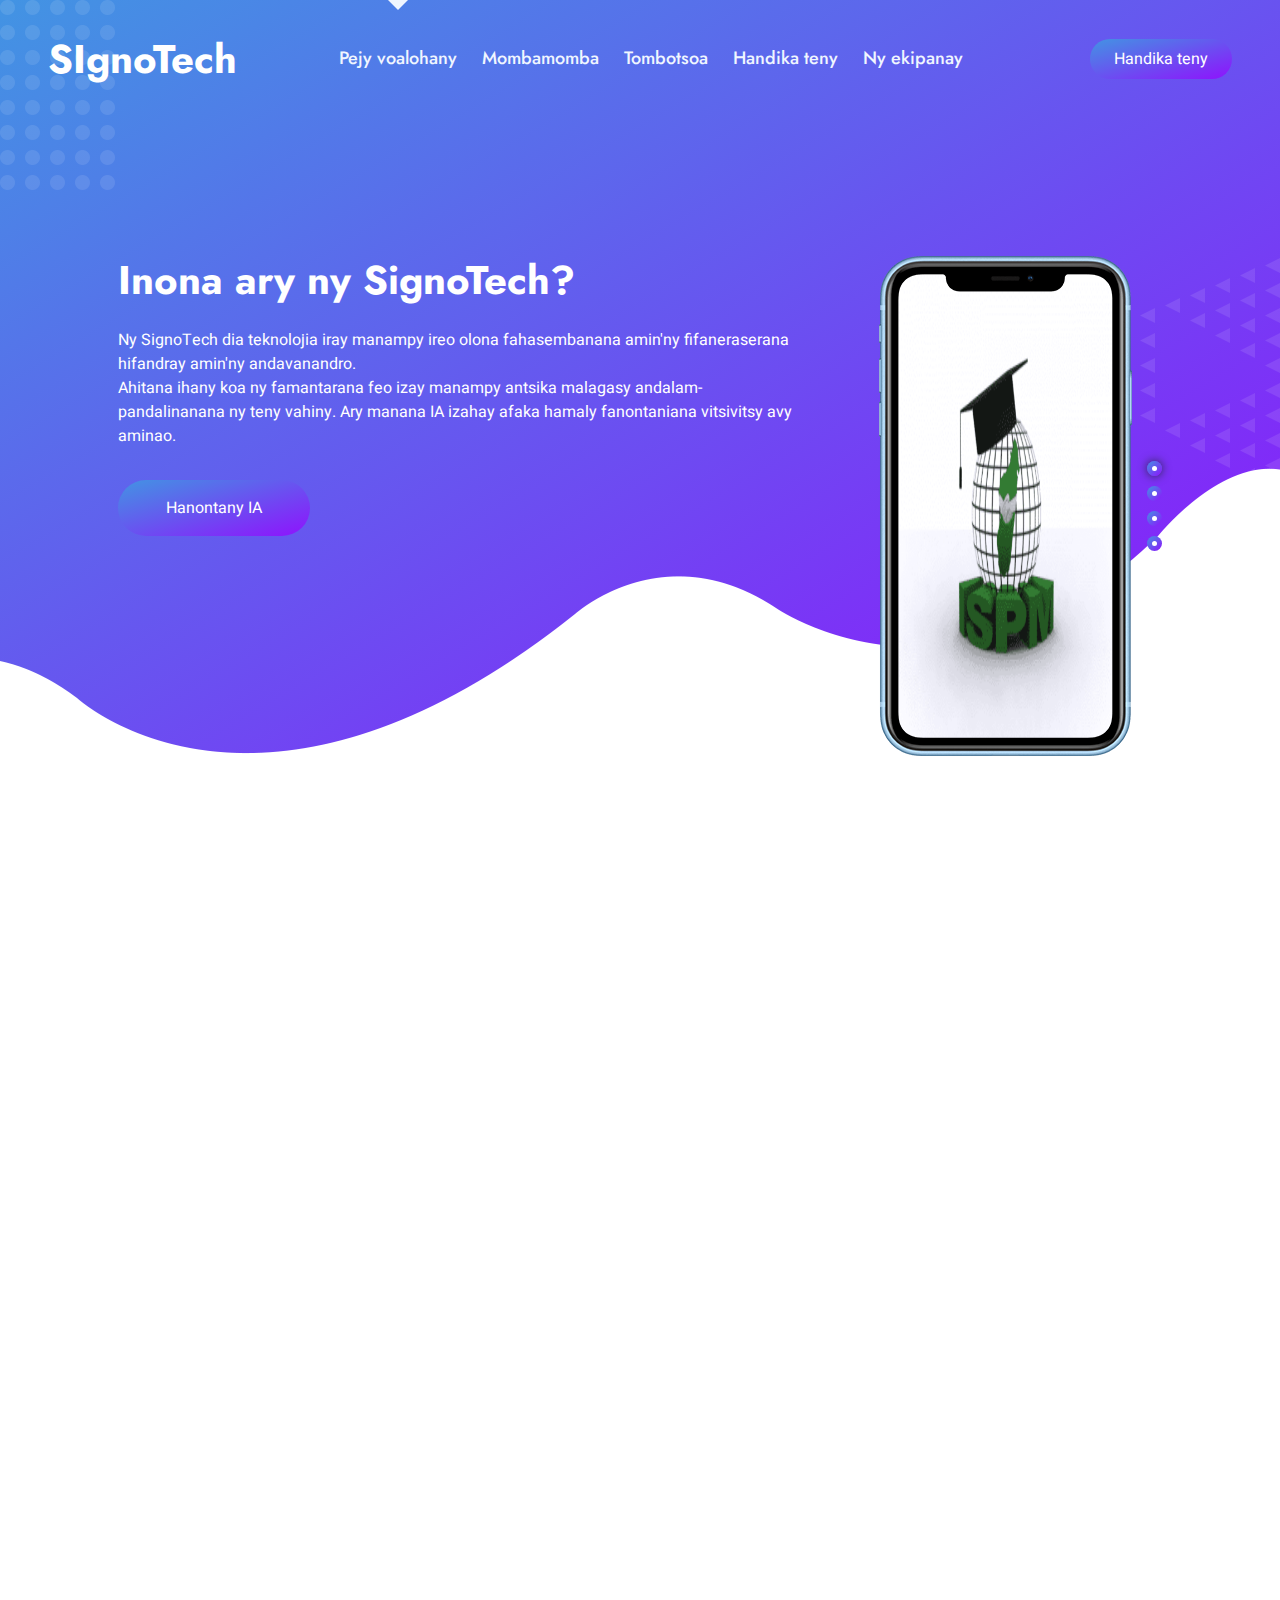
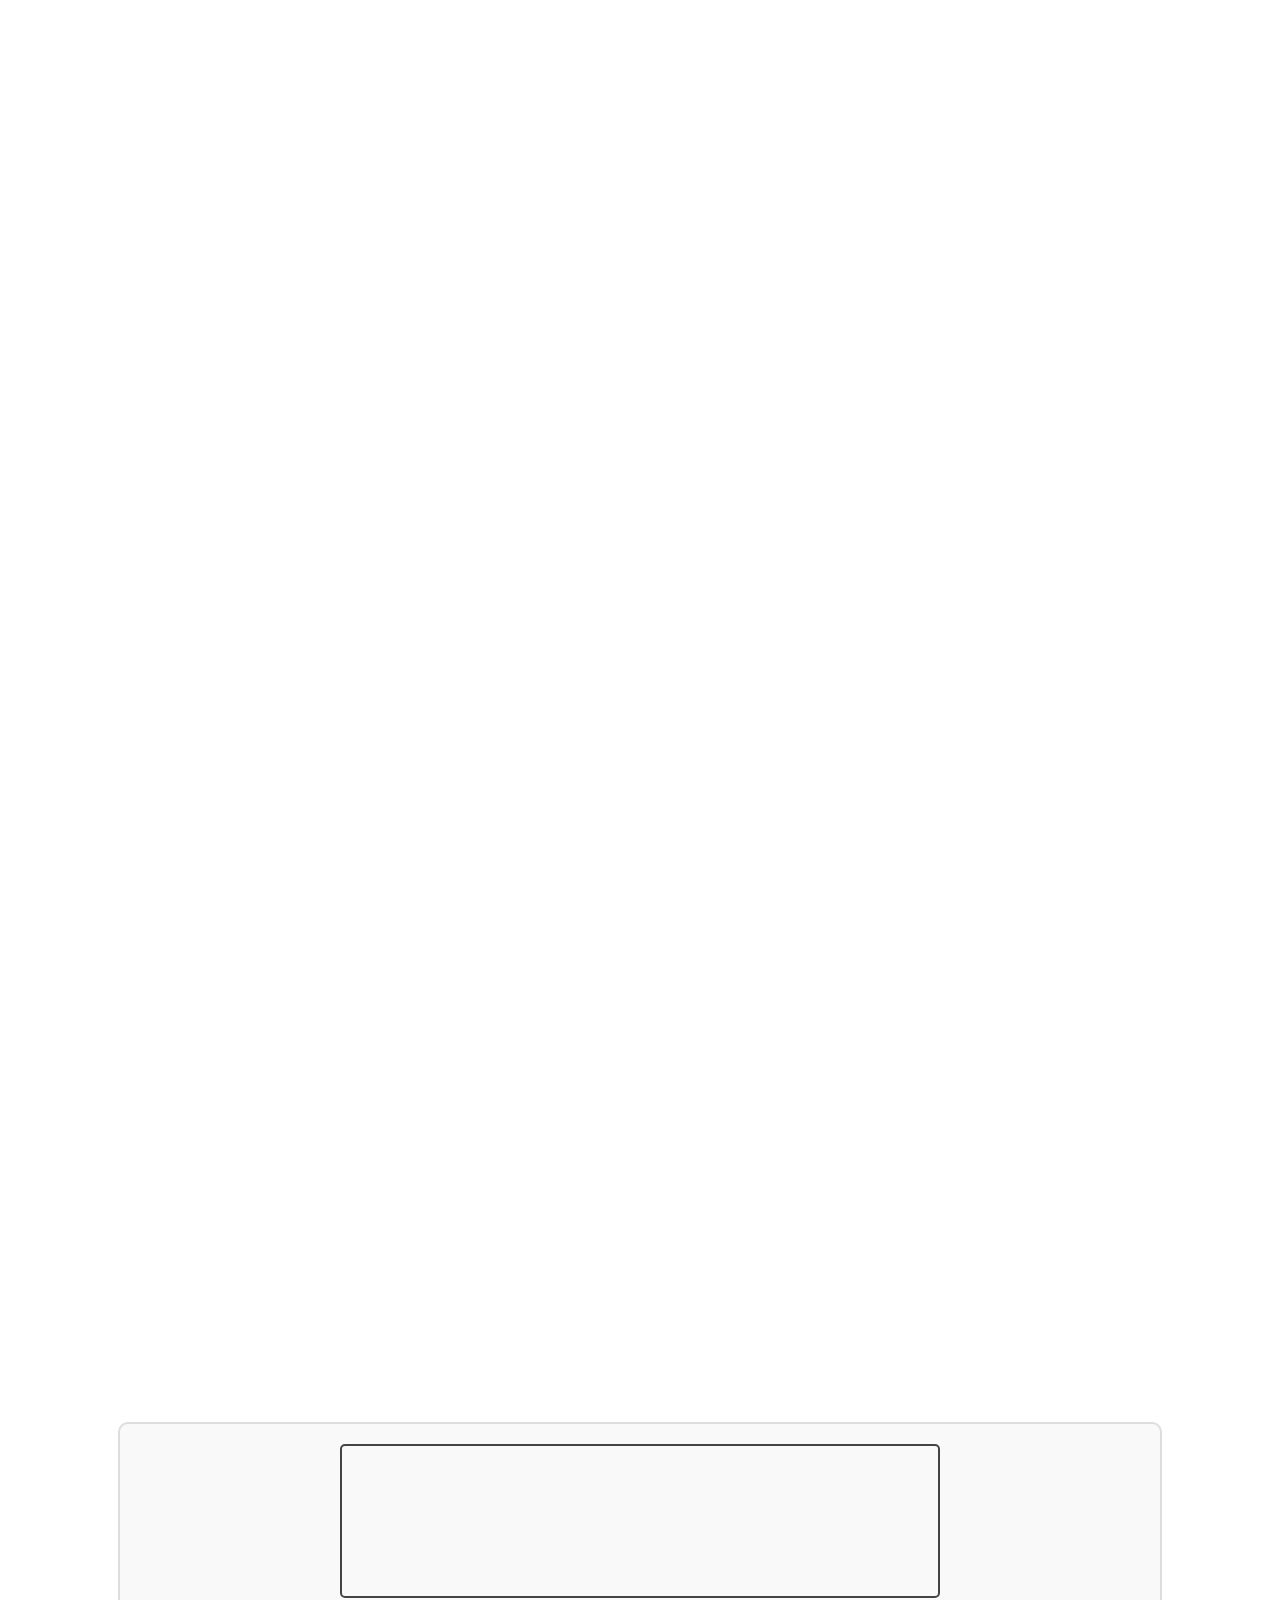
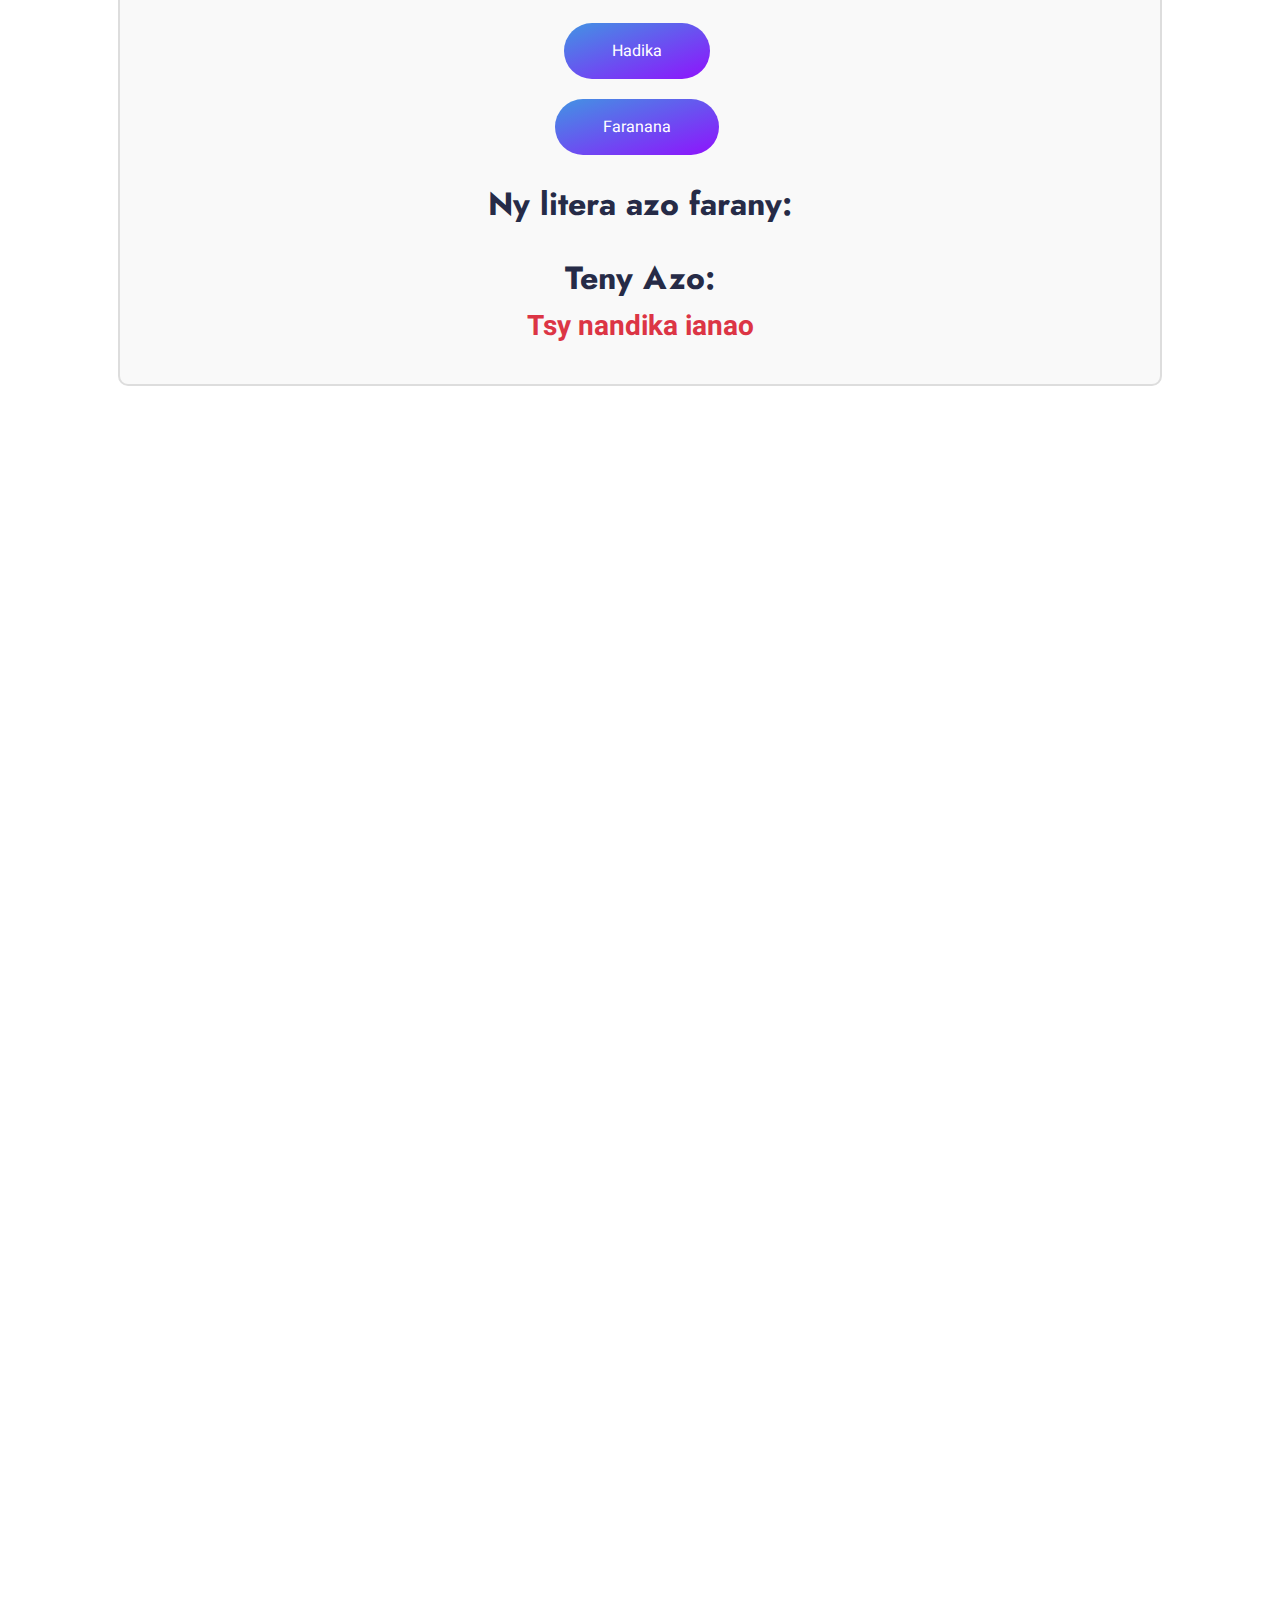
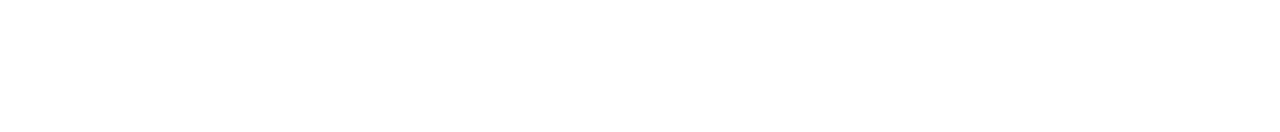
<file: index.html>
<!DOCTYPE html>
<html lang="en">

<head>
    <meta charset="utf-8">
    <title>Signo Tech</title>
    <meta content="width=device-width, initial-scale=1.0" name="viewport">
    <meta content="" name="keywords">
    <meta content="" name="description">
    <link rel="shortcut icon" href="favicon.ico" type="image/x-icon">
    <!-- Google Web Fonts -->
    <link rel="preconnect" href="https://fonts.googleapis.com">
    <link rel="preconnect" href="https://fonts.gstatic.com" crossorigin>
    <link href="https://fonts.googleapis.com/css2?family=Heebo:wght@400;500&family=Jost:wght@500;600;700&display=swap" rel="stylesheet"> 

    <!-- Icon Font Stylesheet -->
    <link href="https://cdnjs.cloudflare.com/ajax/libs/font-awesome/5.10.0/css/all.min.css" rel="stylesheet">
    <link href="https://cdn.jsdelivr.net/npm/bootstrap-icons@1.4.1/font/bootstrap-icons.css" rel="stylesheet">

    <!-- Libraries Stylesheet -->
    <link href="lib/animate/animate.min.css" rel="stylesheet">
    <link href="lib/owlcarousel/assets/owl.carousel.min.css" rel="stylesheet">

    <!-- Customized Bootstrap Stylesheet -->
    <link href="css/bootstrap.min.css" rel="stylesheet">

    <!-- Template Stylesheet -->
    <link href="css/style.css" rel="stylesheet">
    <link href="styles/styles.css" rel="stylesheet">
</head>

<body data-bs-spy="scroll" data-bs-target=".navbar" data-bs-offset="51">
    <div class="container-xxl bg-white p-0">
        <!-- Spinner Start -->
        <div id="spinner" class="show bg-white position-fixed translate-middle w-100 vh-100 top-50 start-50 d-flex align-items-center justify-content-center">
            <div class="spinner-grow text-primary" style="width: 3rem; height: 3rem;" role="status">
                <span class="sr-only">Loading...</span>
            </div>
        </div>
        <!-- Spinner End -->


        <!-- Navbar & Hero Start -->
        <div class="container-xxl position-relative p-0" id="home">
            <nav class="navbar navbar-expand-lg navbar-light px-4 px-lg-5 py-3 py-lg-0">
                <a href="" class="navbar-brand p-0">
                    <h1 class="m-0">SIgnoTech</h1>
                    <!-- <img src="img/logo.png" alt="Logo"> -->
                </a>
                <button class="navbar-toggler" type="button" data-bs-toggle="collapse" data-bs-target="#navbarCollapse">
                    <span class="fa fa-bars"></span>
                </button>
                <div class="collapse navbar-collapse" id="navbarCollapse">
                    <div class="navbar-nav mx-auto py-0">
                        <a href="#home" class="nav-item nav-link active">Pejy voalohany</a>
                        <a href="#about" class="nav-item nav-link">Mombamomba</a>
                        <a href="#feature" class="nav-item nav-link">Tombotsoa</a>
                        <a href="#pricing" class="nav-item nav-link">Handika teny</a>
                        <a href="#review" class="nav-item nav-link">Ny ekipanay</a>
                    </div>
                    <a href="#pricing" class="btn btn-primary-gradient rounded-pill py-2 px-4 ms-3 d-none d-lg-block">Handika teny</a>
                </div>
            </nav>

            <div class="container-xxl bg-primary hero-header">
                <div class="container px-lg-5">
                    <div class="row g-5">
                        <div class="col-lg-8 text-center text-lg-start">
                            <h1 class="text-white mb-4 animated slideInDown">Inona ary ny SignoTech?</h1>
                            <p class="text-white pb-3 animated slideInDown">Ny SignoTech dia teknolojia iray manampy ireo olona fahasembanana amin'ny fifaneraserana hifandray amin'ny andavanandro. <br>Ahitana ihany koa ny famantarana feo izay manampy antsika malagasy andalam-pandalinanana ny teny vahiny. Ary manana IA izahay afaka hamaly fanontaniana vitsivitsy avy aminao.</p>
                            <a href="chatboat.html" class="btn btn-primary-gradient py-sm-3 px-4 px-sm-5 rounded-pill me-3 animated slideInLeft">Hanontany IA</a>
                        </div>
                        <div class="col-lg-4 d-flex justify-content-center justify-content-lg-end wow fadeInUp" data-wow-delay="0.3s">
                            <div class="owl-carousel screenshot-carousel">
                                <img class="img-fluid" src="img/ispm-logo.png" alt="">
                                <img class="img-fluid" src="img/4.jpg" alt="">
                                <img class="img-fluid" src="img/5.jpg" alt="">
                                <img class="img-fluid" src="img/6.jpg" alt="">
                            </div>
                        </div>
                    </div>
                </div>
            </div>
        </div>
        <!-- Navbar & Hero End -->


        <!-- About Start -->
        <div class="container-xxl py-5" id="about">
            <div class="container py-5 px-lg-5">
                <div class="row g-5 align-items-center">
                    <div class="col-lg-6 wow fadeInUp" data-wow-delay="0.1s">
                        <h5 class="text-primary-gradient fw-medium">Mombamomba ny teknolojia</h5>
                        <h1 class="mb-4">#1 Teknolojia ho anao ny SignoTech</h1>
                        <p class="mb-4">Teknolojia avo lenta namboarina ekipa mpiaramiasa maty anina</p>
                        <div class="row g-4 mb-4">
                            <div class="col-sm-6 wow fadeIn" data-wow-delay="0.5s">
                                <div class="d-flex">
                                    <i class="fa fa-cogs fa-2x text-primary-gradient flex-shrink-0 mt-1"></i>
                                    <div class="ms-3">
                                        <h2 class="mb-0" data-toggle="counter-up">1500</h2>
                                        <p class="text-primary-gradient mb-0">Modely nampiasaina isaky ny litera</p>
                                    </div>
                                </div>
                            </div>
                            <div class="col-sm-6 wow fadeIn" data-wow-delay="0.7s">
                                <div class="d-flex">
                                    <i class="fa fa-comments fa-2x text-secondary-gradient flex-shrink-0 mt-1"></i>
                                    <div class="ms-3">
                                        <h2 class="mb-0" data-toggle="counter-up">3</h2>
                                        <p class="text-secondary-gradient mb-0">herinandro nanamboarana ny teknolojia hanomezana fahafaham-po</p>
                                    </div>
                                </div>
                            </div>
                        </div>
                        <a href="" class="btn btn-primary-gradient py-sm-3 px-4 px-sm-5 rounded-pill mt-3">Hamantatra bebe kokoa</a>
                    </div>
                    <div class="col-lg-6">
                        <img class="img-fluid wow fadeInUp" data-wow-delay="0.5s" src="img/2.png">
                    </div>
                </div>
            </div>
        </div>
        <!-- About End -->


        <!-- Features Start -->
        <div class="container-xxl py-5" id="feature">
            <div class="container py-5 px-lg-5">
                <div class="text-center wow fadeInUp" data-wow-delay="0.1s">
                    <h5 class="text-primary-gradient fw-medium">Tombotsoa</h5>
                    <h1 class="mb-5">Ho avy feno filaminana</h1>
                </div>
                <div class="row g-4">
                    <div class="col-lg-4 col-md-6 wow fadeInUp" data-wow-delay="0.1s">
                        <div class="feature-item bg-light rounded p-4">
                            <div class="d-inline-flex align-items-center justify-content-center bg-primary-gradient rounded-circle mb-4" style="width: 60px; height: 60px;">
                                <i class="fa fa-eye text-white fs-4"></i>
                            </div>
                            <h5 class="mb-3">Hatsaran'endrika</h5>
                            <p class="m-0">Manintona ny maso ny hatsarany. Tsy teknolojia andeha handiso fanantenana.</p>
                        </div>
                    </div>
                    <div class="col-lg-4 col-md-6 wow fadeInUp" data-wow-delay="0.3s">
                        <div class="feature-item bg-light rounded p-4">
                            <div class="d-inline-flex align-items-center justify-content-center bg-secondary-gradient rounded-circle mb-4" style="width: 60px; height: 60px;">
                                <i class="fa fa-layer-group text-white fs-4"></i>
                            </div>
                            <h5 class="mb-3">Mora ampiasaina</h5>
                            <p class="m-0">Mora ny fampiasana azy satria natao tamin'ny tenindrazantsika amin'ny mahavokatra malagasy azy.</p>
                        </div>
                    </div>
                    <div class="col-lg-4 col-md-6 wow fadeInUp" data-wow-delay="0.5s">
                        <div class="feature-item bg-light rounded p-4">
                            <div class="d-inline-flex align-items-center justify-content-center bg-primary-gradient rounded-circle mb-4" style="width: 60px; height: 60px;">
                                <i class="fa fa-edit text-white fs-4"></i>
                            </div>
                            <h5 class="mb-3">Data azo antoka</h5>
                            <p class="m-0">Azo antoka tokoa ny data nampiasaina mba tsy hisian'ny fifandisoana eo amin'ny fiarahamonina.</p>
                        </div>
                    </div>
                    <div class="col-lg-4 col-md-6 wow fadeInUp" data-wow-delay="0.1s">
                        <div class="feature-item bg-light rounded p-4">
                            <div class="d-inline-flex align-items-center justify-content-center bg-secondary-gradient rounded-circle mb-4" style="width: 60px; height: 60px;">
                                <i class="fa fa-shield-alt text-white fs-4"></i>
                            </div>
                            <h5 class="mb-3">Ho an'ny rehetra</h5>
                            <p class="m-0">Natao ho mora ho an'ny rehetra ny fampiasana azy ary azo antoka tsara ny fampiasana azy.</p>
                        </div>
                    </div>
                    <div class="col-lg-4 col-md-6 wow fadeInUp" data-wow-delay="0.3s">
                        <div class="feature-item bg-light rounded p-4">
                            <div class="d-inline-flex align-items-center justify-content-center bg-primary-gradient rounded-circle mb-4" style="width: 60px; height: 60px;">
                                <i class="fa fa-cloud text-white fs-4"></i>
                            </div>
                            <h5 class="mb-3">Fandikana mazava tsara</h5>
                            <p class="m-0">Hatramin'ny 70% ny fahamarinan'ny vokatra azo amin'ny fandikana teny amin'ito teknolojia ito.</p>
                        </div>
                    </div>
                    <div class="col-lg-4 col-md-6 wow fadeInUp" data-wow-delay="0.5s">
                        <div class="feature-item bg-light rounded p-4">
                            <div class="d-inline-flex align-items-center justify-content-center bg-secondary-gradient rounded-circle mb-4" style="width: 60px; height: 60px;">
                                <i class="fa fa-mobile-alt text-white fs-4"></i>
                            </div>
                            <h5 class="mb-3">Ho an'ny finday ihany koa</h5>
                            <p class="m-0">Mety ampiasaina amin'ny finday ary manana teknolojia hafa koa manaraka azy anaty "application".</p>
                        </div>
                    </div>
                </div>
            </div>
        </div>
        <!-- Features End -->


        <!-- Process Start -->
        <div class="container-xxl py-5">
            <div class="container py-5 px-lg-5">
                <div class="text-center pb-4 wow fadeInUp" data-wow-delay="0.1s">
                    <h5 class="text-primary-gradient fw-medium">Ny fomba fampiasa azy</h5>
                    <h1 class="mb-5">Dingana 3 tsotra</h1>
                </div>
                <div class="row gy-5 gx-4 justify-content-center">
                    <div class="col-lg-4 col-sm-6 text-center pt-4 wow fadeInUp" data-wow-delay="0.1s">
                        <div class="position-relative bg-light rounded pt-5 pb-4 px-4">
                            <div class="d-inline-flex align-items-center justify-content-center bg-primary-gradient rounded-circle position-absolute top-0 start-50 translate-middle shadow" style="width: 100px; height: 100px;">
                                <i class="fa fa-cog fa-3x text-white"></i>
                            </div>
                            <h5 class="mt-4 mb-3">Ahitana azy</h5>
                            <p class="mb-0">Ampaisaina ny navigatera hanokafana azy</p>
                        </div>
                    </div>
                    <div class="col-lg-4 col-sm-6 text-center pt-4 wow fadeInUp" data-wow-delay="0.3s">
                        <div class="position-relative bg-light rounded pt-5 pb-4 px-4">
                            <div class="d-inline-flex align-items-center justify-content-center bg-secondary-gradient rounded-circle position-absolute top-0 start-50 translate-middle shadow" style="width: 100px; height: 100px;">
                                <i class="fa fa-address-card fa-3x text-white"></i>
                            </div>
                            <h5 class="mt-4 mb-3">Dingana manaraka</h5>
                            <p class="mb-0">Aroso eo amin'ny fakantsary ny tanana hadika</p>
                        </div>
                    </div>
                    <div class="col-lg-4 col-sm-6 text-center pt-4 wow fadeInUp" data-wow-delay="0.5s">
                        <div class="position-relative bg-light rounded pt-5 pb-4 px-4">
                            <div class="d-inline-flex align-items-center justify-content-center bg-primary-gradient rounded-circle position-absolute top-0 start-50 translate-middle shadow" style="width: 100px; height: 100px;">
                                <i class="fa fa-check fa-3x text-white"></i>
                            </div>
                            <h5 class="mt-4 mb-3">Bokotra famaranana</h5>
                            <p class="mb-0">Kitihina ny bokotra famaranana raha te hijery ny vokatra</p>
                        </div>
                    </div>
                </div>
            </div>
        </div>
        <!-- Process Start -->



        <!-- Pricing Start -->
        <div class="container-xxl py-5" id="pricing">
            <div class="container py-5 px-lg-5">
                <div class="video-capture-container" id="box-xy">
                    <video id="stream-xyz" autoplay></video>
                    <button id="button-pqr" class="btn btn-primary-gradient py-sm-3 px-4 px-sm-5 rounded-pill me-3 animated slideInLeft">Hadika</button>
                    <button id="button-end-abz" class="btn btn-primary-gradient py-sm-3 px-4 px-sm-5 rounded-pill me-3 animated slideInLeft">Faranana</button>
                    <canvas id="screen-canvas-zx" style="display:none;"></canvas>
        
                    <div id="letters-container-pq">
                        <h2>Ny litera azo farany:</h2>
                        <ul id="list-captures-wq"></ul>
                    </div>
        
                    <div id="word-container-tt">
                        <h2>Teny Azo:</h2>
                        <p id="result-word-qr">Tsy nandika ianao</p>
                    </div>
                </div>
            </div>
        </div>
        <!-- Pricing End -->


        <!-- Testimonial Start -->
        <div class="container-xxl py-5" id="review">
            <div class="container py-5 px-lg-5">
                <div class="text-center wow fadeInUp" data-wow-delay="0.1s">
                    <h5 class="text-primary-gradient fw-medium">Ny ekipa</h5>
                    <h1 class="mb-5">Iza daholo àry izahay!</h1>
                </div>
                <div class="owl-carousel testimonial-carousel wow fadeInUp" data-wow-delay="0.1s">
                    <div class="testimonial-item rounded p-4">
                        <div class="d-flex align-items-center mb-4">
                            <img class="img-fluid bg-white rounded flex-shrink-0 p-1" src="img/Amboara.jpg" style="width: 85px; height: 85px;">
                            <div class="ms-4">
                                <h5 class="mb-1">Amboara</h5>
                                <p class="mb-1">Développeur fullstack</p>
                                <div>
                                    <small class="fa fa-star text-warning"></small>
                                    <small class="fa fa-star text-warning"></small>
                                    <small class="fa fa-star text-warning"></small>
                                    <small class="fa fa-star text-warning"></small>
                                    <small class="fa fa-star text-warning"></small>
                                </div>
                            </div>
                        </div>
                        <p class="mb-0">🤨🧐</p>
                    </div>
                    <div class="testimonial-item rounded p-4">
                        <div class="d-flex align-items-center mb-4">
                            <img class="img-fluid bg-white rounded flex-shrink-0 p-1" src="img/Fenohasina.jpg" style="width: 85px; height: 85px;">
                            <div class="ms-4">
                                <h5 class="mb-1">Fenohasina</h5>
                                <p class="mb-1">Développeur fullstack</p>
                                <div>
                                    <small class="fa fa-star text-warning"></small>
                                    <small class="fa fa-star text-warning"></small>
                                    <small class="fa fa-star text-warning"></small>
                                    <small class="fa fa-star text-warning"></small>
                                    <small class="fa fa-star text-warning"></small>
                                </div>
                            </div>
                        </div>
                        <p class="mb-0">😎🤔</p>
                    </div>
                    <div class="testimonial-item rounded p-4">
                        <div class="d-flex align-items-center mb-4">
                            <img class="img-fluid bg-white rounded flex-shrink-0 p-1" src="img/Mirana.jpg" style="width: 85px; height: 85px;">
                            <div class="ms-4">
                                <h5 class="mb-1">Mirana</h5>
                                <p class="mb-1">Développeur frontEnd et Designer</p>
                                <div>
                                    <small class="fa fa-star text-warning"></small>
                                    <small class="fa fa-star text-warning"></small>
                                    <small class="fa fa-star text-warning"></small>
                                    <small class="fa fa-star text-warning"></small>
                                    <small class="fa fa-star text-warning"></small>
                                </div>
                            </div>
                        </div>
                        <p class="mb-0">🐈😄</p>
                    </div>
                    <div class="testimonial-item rounded p-4">
                        <div class="d-flex align-items-center mb-4">
                            <img class="img-fluid bg-white rounded flex-shrink-0 p-1" src="img/Lyvia.jpg" style="width: 85px; height: 85px;">
                            <div class="ms-4">
                                <h5 class="mb-1">Lyvia</h5>
                                <p class="mb-1">Développeur frontEnd</p>
                                <div>
                                    <small class="fa fa-star text-warning"></small>
                                    <small class="fa fa-star text-warning"></small>
                                    <small class="fa fa-star text-warning"></small>
                                    <small class="fa fa-star text-warning"></small>
                                    <small class="fa fa-star text-warning"></small>
                                </div>
                            </div>
                        </div>
                        <p class="mb-0">🤓😏</p>
                    </div>
                    <div class="testimonial-item rounded p-4">
                        <div class="d-flex align-items-center mb-4">
                            <img class="img-fluid bg-white rounded flex-shrink-0 p-1" src="img/Irene.jpg" style="width: 85px; height: 85px;">
                            <div class="ms-4">
                                <h5 class="mb-1">Irène</h5>
                                <p class="mb-1">Développeur frontEnd et Designer</p>
                                <div>
                                    <small class="fa fa-star text-warning"></small>
                                    <small class="fa fa-star text-warning"></small>
                                    <small class="fa fa-star text-warning"></small>
                                    <small class="fa fa-star text-warning"></small>
                                    <small class="fa fa-star text-warning"></small>
                                </div>
                            </div>
                        </div>
                        <p class="mb-0">😂😭</p>
                    </div>
                    <div class="testimonial-item rounded p-4">
                        <div class="d-flex align-items-center mb-4">
                            <img class="img-fluid bg-white rounded flex-shrink-0 p-1" src="img/Isma.jpg" style="width: 85px; height: 85px;">
                            <div class="ms-4">
                                <h5 class="mb-1">Ismaël</h5>
                                <p class="mb-1">Développeur frontEnd</p>
                                <div>
                                    <small class="fa fa-star text-warning"></small>
                                    <small class="fa fa-star text-warning"></small>
                                    <small class="fa fa-star text-warning"></small>
                                    <small class="fa fa-star text-warning"></small>
                                    <small class="fa fa-star text-warning"></small>
                                </div>
                            </div>
                        </div>
                        <p class="mb-0">🤯😳</p>
                    </div>
                    <div class="testimonial-item rounded p-4">
                        <div class="d-flex align-items-center mb-4">
                            <img class="img-fluid bg-white rounded flex-shrink-0 p-1" src="img/Mikolo.jpg" style="width: 85px; height: 85px;">
                            <div class="ms-4">
                                <h5 class="mb-1">Mikolo</h5>
                                <p class="mb-1">Développeur frontEnd</p>
                                <div>
                                    <small class="fa fa-star text-warning"></small>
                                    <small class="fa fa-star text-warning"></small>
                                    <small class="fa fa-star text-warning"></small>
                                    <small class="fa fa-star text-warning"></small>
                                    <small class="fa fa-star text-warning"></small>
                                </div>
                            </div>
                        </div>
                        <p class="mb-0">😐😑</p>
                    </div>
                </div>
            </div>
        </div>
        <!-- Testimonial End -->


       
        

        <!-- Footer Start -->
        <div class="container-fluid bg-primary text-light footer wow fadeIn" data-wow-delay="0.1s">
            <div class="container py-5 px-lg-5">
                <div class="row g-5">
                    <div class="col-md-6 col-lg-3">
                        <h4 class="text-white mb-4">Adresy</h4>
                        <p><i class="fa fa-map-marker-alt me-3"></i>Antananarivo Antsobolo</p>
                        <p><i class="fa fa-phone-alt me-3"></i>+261 34 59 409 01</p>
                        <p><i class="fa fa-envelope me-3"></i>SignoTeam@gmail.com</p>
                        <div class="d-flex pt-2">
                            <a class="btn btn-outline-light btn-social" href=""><i class="fab fa-twitter"></i></a>
                            <a class="btn btn-outline-light btn-social" href=""><i class="fab fa-facebook-f"></i></a>
                            <a class="btn btn-outline-light btn-social" href=""><i class="fab fa-instagram"></i></a>
                            <a class="btn btn-outline-light btn-social" href=""><i class="fab fa-linkedin-in"></i></a>
                        </div>
                    </div>
                    <div class="col-md-6 col-lg-3">
                        <h4 class="text-white mb-4">HIjery malaky</h4>
                        <a class="btn btn-link" href="#about">Mombamomba anay</a>
                        <a class="btn btn-link" href="">Ny teknolojianay</a>
                    </div>
                    <div class="col-md-6 col-lg-3">
                        <h4 class="text-white mb-4">Fisaorana</h4>
                        <p>Manantena izahay fa nahazo fahafaham-po ianareo mpampiasa.</p>
                        <div class="position-relative w-100 mt-3">
                            <input class="form-control border-0 rounded-pill w-100 ps-4 pe-5" type="text" placeholder="Your Email" style="height: 48px;">
                            <button type="button" class="btn shadow-none position-absolute top-0 end-0 mt-1 me-2"><i class="fa fa-paper-plane text-primary-gradient fs-4"></i></button>
                        </div>
                    </div>
                </div>
            </div>
            <div class="container px-lg-5">
                <div class="copyright">
                    <div class="row">
                        <div class="col-md-6 text-center text-md-start mb-3 mb-md-0">
                            &copy; <a class="border-bottom" href="#">SignoTech</a>, Zo rehetra voatokana . 
							
							<!--/*** This template is free as long as you keep the footer author’s credit link/attribution link/backlink. If you'd like to use the template without the footer author’s credit link/attribution link/backlink, you can purchase the Credit Removal License from "https://htmlcodex.com/credit-removal". Thank you for your support. ***/-->
							Nohaingon'ny <a class="border-bottom" href="">Amboara Kely</a>
                            </br>
                            Noforonin'ny <a class="border-bottom" href="#" target="">Ekipa SignoTeam</a>
                        </div>
                        <div class="col-md-6 text-center text-md-end">
                            <div class="footer-menu">
                                <a href="#home">Pejy voalohany</a>
                            </div>
                        </div>
                    </div>
                </div>
            </div>
        </div>
        <!-- Footer End -->


        <!-- Back to Top -->
        <a href="#" class="btn btn-lg btn-lg-square back-to-top pt-2"><i class="bi bi-arrow-up text-white"></i></a>
    </div>

    <!-- JavaScript Libraries -->
    <script src="https://code.jquery.com/jquery-3.4.1.min.js"></script>
    <script src="https://cdn.jsdelivr.net/npm/bootstrap@5.0.0/dist/js/bootstrap.bundle.min.js"></script>
    <script src="lib/wow/wow.min.js"></script>
    <script src="lib/easing/easing.min.js"></script>
    <script src="lib/waypoints/waypoints.min.js"></script>
    <script src="lib/counterup/counterup.min.js"></script>
    <script src="lib/owlcarousel/owl.carousel.min.js"></script>

    <!-- Template Javascript -->
    <script src="js/main.js"></script>
    <script src="assets/scripts/scripts.js"></script>
</body>

</html>
</file>
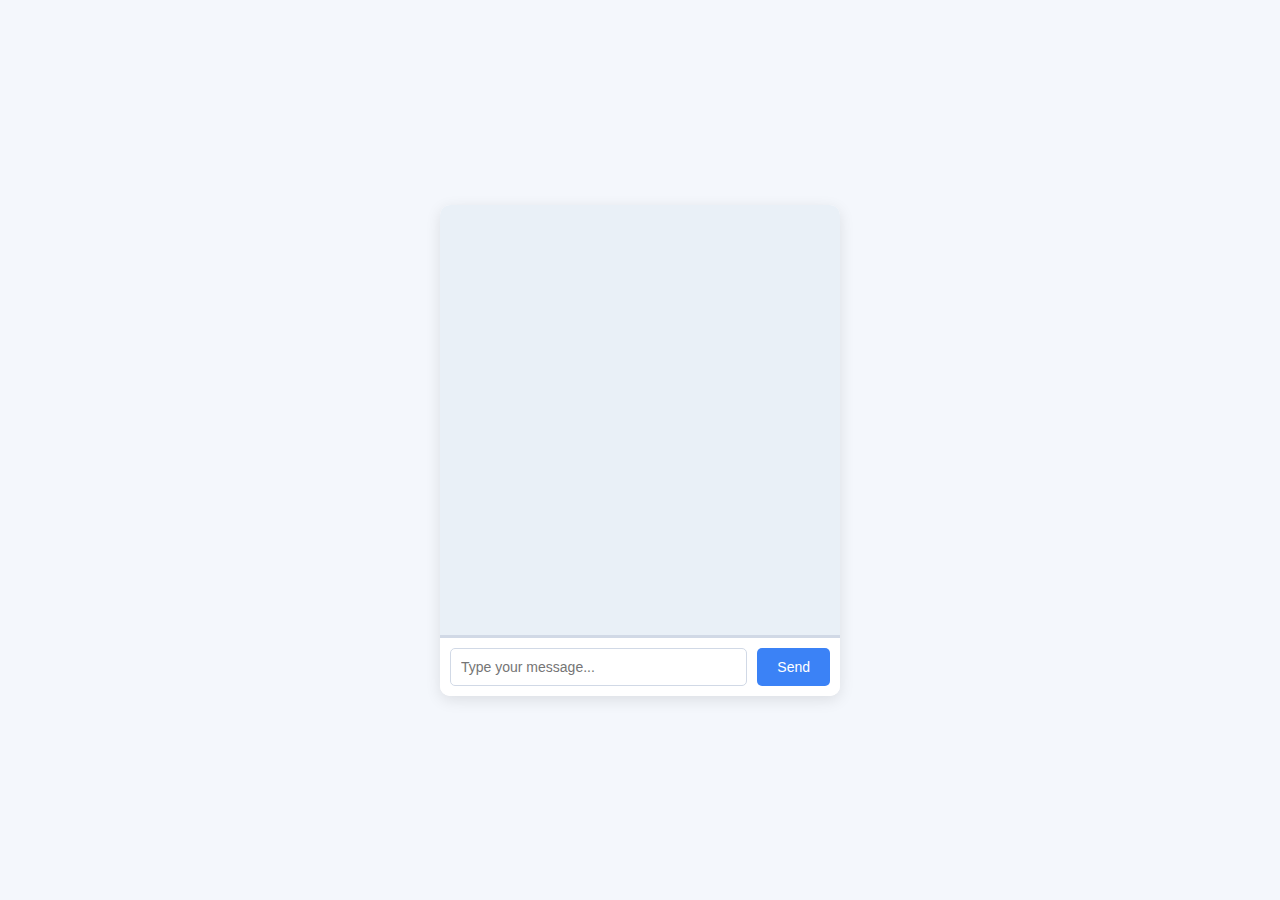
<file: chatboat.html>
<!DOCTYPE html>
<html lang="en">
<head>
    <meta charset="UTF-8">
    <meta name="viewport" content="width=device-width, initial-scale=1.0">
    <title>Chatbot</title>
    <link rel="stylesheet" href="style.css">
</head>
<body>
    <div class="chat-container">
        <div id="chat-box" class="chat-box"></div>
        <div class="input-container">
            <input type="text" id="message-input" placeholder="Type your message...">
            <button id="send-button">Send</button>
        </div>
    </div>
    <script src="script.js"></script>
</body>
</html>
</file>
<file: css/style.css>
/********** Template CSS **********/
:root {
    --primary: #4294E3;
    --secondary: #8F12FD;
    --light: #F0F6FF;
    --dark: #262B47;
}


/*** Spinner ***/
#spinner {
    opacity: 0;
    visibility: hidden;
    transition: opacity .5s ease-out, visibility 0s linear .5s;
    z-index: 99999;
}

#spinner.show {
    transition: opacity .5s ease-out, visibility 0s linear 0s;
    visibility: visible;
    opacity: 1;
}


/*** Heading ***/
h1,
h2,
.fw-bold {
    font-weight: 700 !important;
}

h3,
h4,
.fw-semi-bold {
    font-weight: 600 !important;
}

h5,
h6,
.fw-medium {
    font-weight: 500 !important;
}


/*** Gradient Text & BG ***/
.text-primary-gradient {
    background: linear-gradient(to bottom right, var(--primary), var(--secondary));
    -webkit-background-clip: text;
    -webkit-text-fill-color: transparent;
}

.text-secondary-gradient {
    background: linear-gradient(to bottom right, var(--secondary), var(--primary));
    -webkit-background-clip: text;
    -webkit-text-fill-color: transparent;
}

.bg-primary-gradient {
    background: linear-gradient(to bottom right, var(--primary), var(--secondary));
}

.bg-secondary-gradient {
    background: linear-gradient(to bottom right, var(--secondary), var(--primary));
}


/*** Button ***/
.btn {
    transition: .5s;
}

.btn.btn-primary-gradient,
.btn.btn-secondary-gradient {
    position: relative;
    overflow: hidden;
    border: none;
    color: #FFFFFF;
    z-index: 1;
}

.btn.btn-primary-gradient::after,
.btn.btn-secondary-gradient::after {
    position: absolute;
    content: "";
    top: 0;
    left: 0;
    width: 100%;
    height: 100%;
    transition: .5s;
    z-index: -1;
    opacity: 0;
}

.btn.btn-primary-gradient,
.btn.btn-secondary-gradient::after {
    background: linear-gradient(to bottom right, var(--primary), var(--secondary));
}

.btn.btn-secondary-gradient,
.btn.btn-primary-gradient::after {
    background: linear-gradient(to bottom right, var(--secondary), var(--primary));
}

.btn.btn-primary-gradient:hover::after,
.btn.btn-secondary-gradient:hover::after {
    opacity: 1;
}

.btn-square {
    width: 38px;
    height: 38px;
}

.btn-sm-square {
    width: 32px;
    height: 32px;
}

.btn-lg-square {
    width: 48px;
    height: 48px;
}

.btn-square,
.btn-sm-square,
.btn-lg-square {
    padding: 0;
    display: flex;
    align-items: center;
    justify-content: center;
    font-weight: normal;
    border-radius: 50px;
}

.back-to-top {
    position: fixed;
    display: none;
    right: 45px;
    bottom: 45px;
    z-index: 99;
    border: none;
    background: linear-gradient(to bottom right, var(--primary), var(--secondary));
}


/*** Navbar ***/
.navbar-light .navbar-nav .nav-link {
    position: relative;
    margin-right: 25px;
    padding: 45px 0;
    font-family: 'Jost', sans-serif;
    font-size: 18px;
    font-weight: 500;
    color: var(--light) !important;
    outline: none;
    transition: .5s;
}

.navbar-light .navbar-nav .nav-link::before {
    position: absolute;
    content: "";
    width: 0;
    height: 0;
    top: -10px;
    left: 50%;
    transform: translateX(-50%);
    border: 10px solid;
    border-color: var(--light) transparent transparent transparent;
    transition: .5s;
}

.sticky-top.navbar-light .navbar-nav .nav-link {
    padding: 20px 0;
    color: var(--dark) !important;
}

.navbar-light .navbar-nav .nav-link:hover::before,
.navbar-light .navbar-nav .nav-link.active::before {
    top: 0;
}

.navbar-light .navbar-brand h1 {
    color: #FFFFFF;
}

.navbar-light .navbar-brand img {
    max-height: 60px;
    transition: .5s;
}

.sticky-top.navbar-light .navbar-brand img {
    max-height: 45px;
}

@media (max-width: 991.98px) {
    .sticky-top.navbar-light {
        position: relative;
        background: #FFFFFF;
    }

    .navbar-light .navbar-collapse {
        margin-top: 15px;
        border-top: 1px solid #DDDDDD;
    }

    .navbar-light .navbar-nav .nav-link,
    .sticky-top.navbar-light .navbar-nav .nav-link {
        padding: 10px 0;
        margin-left: 0;
        color: var(--dark) !important;
    }

    .navbar-light .navbar-nav .nav-link::before {
        display: none;
    }

    .navbar-light .navbar-nav .nav-link:hover,
    .navbar-light .navbar-nav .nav-link.active {
        color: var(--primary) !important;
    }

    .navbar-light .navbar-brand h1 {
        background: linear-gradient(to bottom right, var(--primary), var(--secondary));
        -webkit-background-clip: text;
        -webkit-text-fill-color: transparent;
    }

    .navbar-light .navbar-brand img {
        max-height: 45px;
    }
}

@media (min-width: 992px) {
    .navbar-light {
        position: absolute;
        width: 100%;
        top: 0;
        left: 0;
        z-index: 999;
    }
    
    .sticky-top.navbar-light {
        position: fixed;
        background: #FFFFFF;
    }

    .sticky-top.navbar-light .navbar-nav .nav-link::before {
        border-top-color: var(--primary);
    }

    .sticky-top.navbar-light .navbar-brand h1 {
        background: linear-gradient(to bottom right, var(--primary), var(--secondary));
        -webkit-background-clip: text;
        -webkit-text-fill-color: transparent;
    }
}


/*** Hero Header ***/
.hero-header {
    margin-bottom: 6rem;
    padding: 16rem 0 0 0;
    background:
        url(../img/bg-circle.png),
        url(../img/bg-triangle.png),
        url(../img/bg-bottom.png),
        linear-gradient(to bottom right, var(--primary), var(--secondary));
    background-position:
        left 0px top 0px,
        right 0px top 50%,
        center bottom;
    background-repeat: no-repeat;
}

@media (max-width: 991.98px) {
    .hero-header {
        padding: 6rem 0 9rem 0;
    }
}


/*** Feature ***/
.feature-item {
    transition: .5s;
}

.feature-item:hover {
    margin-top: -15px;
    box-shadow: 0 .5rem 1.5rem rgba(0, 0, 0, .08);
}


/*** Pricing ***/
.pricing .nav {
    padding: 2px;
}

.pricing .nav-link {
    padding: 12px 30px;
    font-weight: 500;
    color: var(--dark);
    background: #FFFFFF;
}

.pricing .nav-item:first-child .nav-link {
    border-radius: 30px 0 0 30px;
}

.pricing .nav-item:last-child .nav-link {
    border-radius: 0 30px 30px 0;
}

.pricing .nav-link.active {
    color: #FFFFFF;
    background: linear-gradient(to bottom right, var(--primary), var(--secondary));
}


/*** Screenshot ***/
.screenshot-carousel {
    position: relative;
    width: 253px;
    height: 500px;
    padding: 15px;
    margin-right: 30px;
}

.screenshot-carousel::before {
    position: absolute;
    content: "";
    width: 100%;
    height: 100%;
    top: 0;
    left: 0;
    background: url(../img/screenshot-frame.png) center center no-repeat;
    background-size: 253px 500px;
    z-index: 1;
}

.screenshot-carousel .owl-item img {
    position: relative;
    width: 223px;
    height: 470px;
}

.screenshot-carousel .owl-dots {
    position: absolute;
    top: 50%;
    right: -30px;
    transform: translateY(-50%);
    display: flex;
    flex-direction: column;
    align-items: center;
    justify-content: center;
}

.screenshot-carousel .owl-dot {
    position: relative;
    display: inline-block;
    margin: 5px 0;
    width: 15px;
    height: 15px;
    background: linear-gradient(to bottom right, var(--primary), var(--secondary));
    border-radius: 15px;
    transition: .5s;
}

.screenshot-carousel .owl-dot::after {
    position: absolute;
    content: "";
    width: 5px;
    height: 5px;
    top: 5px;
    left: 5px;
    background: #FFFFFF;
    border-radius: 5px;
}

.screenshot-carousel .owl-dot.active {
    box-shadow: 0 0 10px var(--dark);
}


/*** Testimonial ***/
.testimonial-carousel .owl-item .testimonial-item,
.testimonial-carousel .owl-item .testimonial-item * {
    transition: .5s;
}

.testimonial-carousel .owl-item.center .testimonial-item {
    background: linear-gradient(to bottom right, var(--primary), var(--secondary));
}

.testimonial-carousel .owl-item.center .testimonial-item h5,
.testimonial-carousel .owl-item.center .testimonial-item p {
    color: #FFFFFF !important;
}

.testimonial-carousel .owl-nav {
    margin-top: 30px;
    display: flex;
    justify-content: center;
}

.testimonial-carousel .owl-nav .owl-prev,
.testimonial-carousel .owl-nav .owl-next {
    margin: 0 12px;
    width: 50px;
    height: 50px;
    display: flex;
    align-items: center;
    justify-content: center;
    color: #FFFFFF;
    background: linear-gradient(to bottom right, var(--primary), var(--secondary));
    border-radius: 60px;
    font-size: 18px;
    transition: .5s;
}

.testimonial-carousel .owl-nav .owl-prev:hover,
.testimonial-carousel .owl-nav .owl-next:hover {
    background: linear-gradient(to bottom right, var(--secondary), var(--primary));
}


/*** Footer ***/
.footer {
    margin-top: 6rem;
    padding-top: 9rem;
    background:
        url(../img/bg-circle.png),
        url(../img/bg-triangle.png),
        url(../img/bg-top.png),
        linear-gradient(to bottom right, var(--primary), var(--secondary));
    background-position:
        left 0px bottom 0px,
        right 0px top 50%,
        center top;
    background-repeat: no-repeat;
}

.footer .btn.btn-social {
    margin-right: 5px;
    width: 40px;
    height: 40px;
    display: flex;
    align-items: center;
    justify-content: center;
    color: var(--light);
    border: 1px solid rgba(256, 256, 256, .1);
    border-radius: 40px;
    transition: .3s;
}

.footer .btn.btn-social:hover {
    color: var(--primary);
}

.footer .btn.btn-link {
    display: block;
    margin-bottom: 10px;
    padding: 0;
    text-align: left;
    color: var(--light);
    font-weight: normal;
    transition: .3s;
}

.footer .btn.btn-link::before {
    position: relative;
    content: "\f105";
    font-family: "Font Awesome 5 Free";
    font-weight: 900;
    margin-right: 10px;
}

.footer .btn.btn-link:hover {
    letter-spacing: 1px;
    box-shadow: none;
}

.footer .copyright {
    padding: 25px 0;
    font-size: 14px;
    border-top: 1px solid rgba(256, 256, 256, .1);
}

.footer .copyright a {
    color: var(--light);
}

.footer .footer-menu a {
    margin-right: 15px;
    padding-right: 15px;
    border-right: 1px solid rgba(255, 255, 255, .1);
}

.footer .footer-menu a:last-child {
    margin-right: 0;
    padding-right: 0;
    border-right: none;
}
</file>
<file: styles/styles.css>
#box-xy {
    display: flex;
    flex-direction: column;
    align-items: center;
    justify-content: center;
    border: 2px solid #ddd;
    padding: 20px;
    border-radius: 10px;
    background-color: #f9f9f9;
}

#stream-xyz {
    width: 100%;
    max-width: 600px;
    border: 2px solid #444;
    border-radius: 5px;
    transform: scaleX(-1);
    margin-bottom: 15px;
}

#button-pqr, #button-end-abz {
    background-color: #28a745;
    color: white;
    border: none;
    padding: 10px 20px;
    margin: 10px;
    border-radius: 5px;
    cursor: pointer;
}

#button-pqr:hover, #button-end-abz:hover {
    background-color: #218838;
}

#letters-container-pq, #word-container-tt {
    text-align: center;
    margin-top: 20px;
}

#list-captures-wq {
    list-style-type: none;
    padding: 0;
}

#list-captures-wq li {
    display: inline-block;
    font-size: 24px;
    margin-right: 10px;
    color: #007bff;
}

#result-word-qr {
    font-size: 28px;
    font-weight: bold;
    color: #dc3545;
}
</file>
<file: style.css>
/* Styles généraux pour le corps de la page */
body {
    font-family: 'Arial', sans-serif;
    background-color: #f4f7fc;
    display: flex;
    justify-content: center;
    align-items: center;
    height: 100vh;
    margin: 0;
}

/* Conteneur principal du chatbot */
.chat-container {
    width: 400px;
    max-width: 100%;
    background-color: #ffffff;
    border-radius: 10px;
    box-shadow: 0 4px 15px rgba(0, 0, 0, 0.1);
    display: flex;
    flex-direction: column;
    overflow: hidden;
}

/* Zone où les messages apparaissent */
.chat-box {
    flex-grow: 1;
    padding: 15px;
    background-color: #e9f0f7;
    overflow-y: auto;
    height: 400px;
    border-bottom: 2px solid #d1d9e6;
    font-size: 14px;
}

/* Conteneur de l'input */
.input-container {
    display: flex;
    padding: 10px;
    background-color: #ffffff;
    border-top: 1px solid #d1d9e6;
}

/* Input de texte */
#message-input {
    flex-grow: 1;
    padding: 10px;
    border: 1px solid #d1d9e6;
    border-radius: 5px;
    font-size: 14px;
    outline: none;
    transition: border-color 0.3s ease;
}

#message-input:focus {
    border-color: #3b82f6;
}

/* Bouton d'envoi */
#send-button {
    background-color: #3b82f6;
    border: none;
    color: white;
    padding: 10px 20px;
    margin-left: 10px;
    border-radius: 5px;
    cursor: pointer;
    font-size: 14px;
    transition: background-color 0.3s ease;
}

#send-button:hover {
    background-color: #336fcc;
}

/* Style des messages (vous pouvez personnaliser ceci pour différencier les messages envoyés et reçus) */
.message {
    margin: 10px 0;
    padding: 10px;
    background-color: #ffffff;
    border-radius: 10px;
    box-shadow: 0 2px 5px rgba(0, 0, 0, 0.1);
}

/* Style pour les messages envoyés */
.message.user {
    background-color: #d1e7ff;
    align-self: flex-end;
}

/* Style pour les messages reçus */
.message.bot {
    background-color: #f4f7fc;
    align-self: flex-start;
}
</file>
